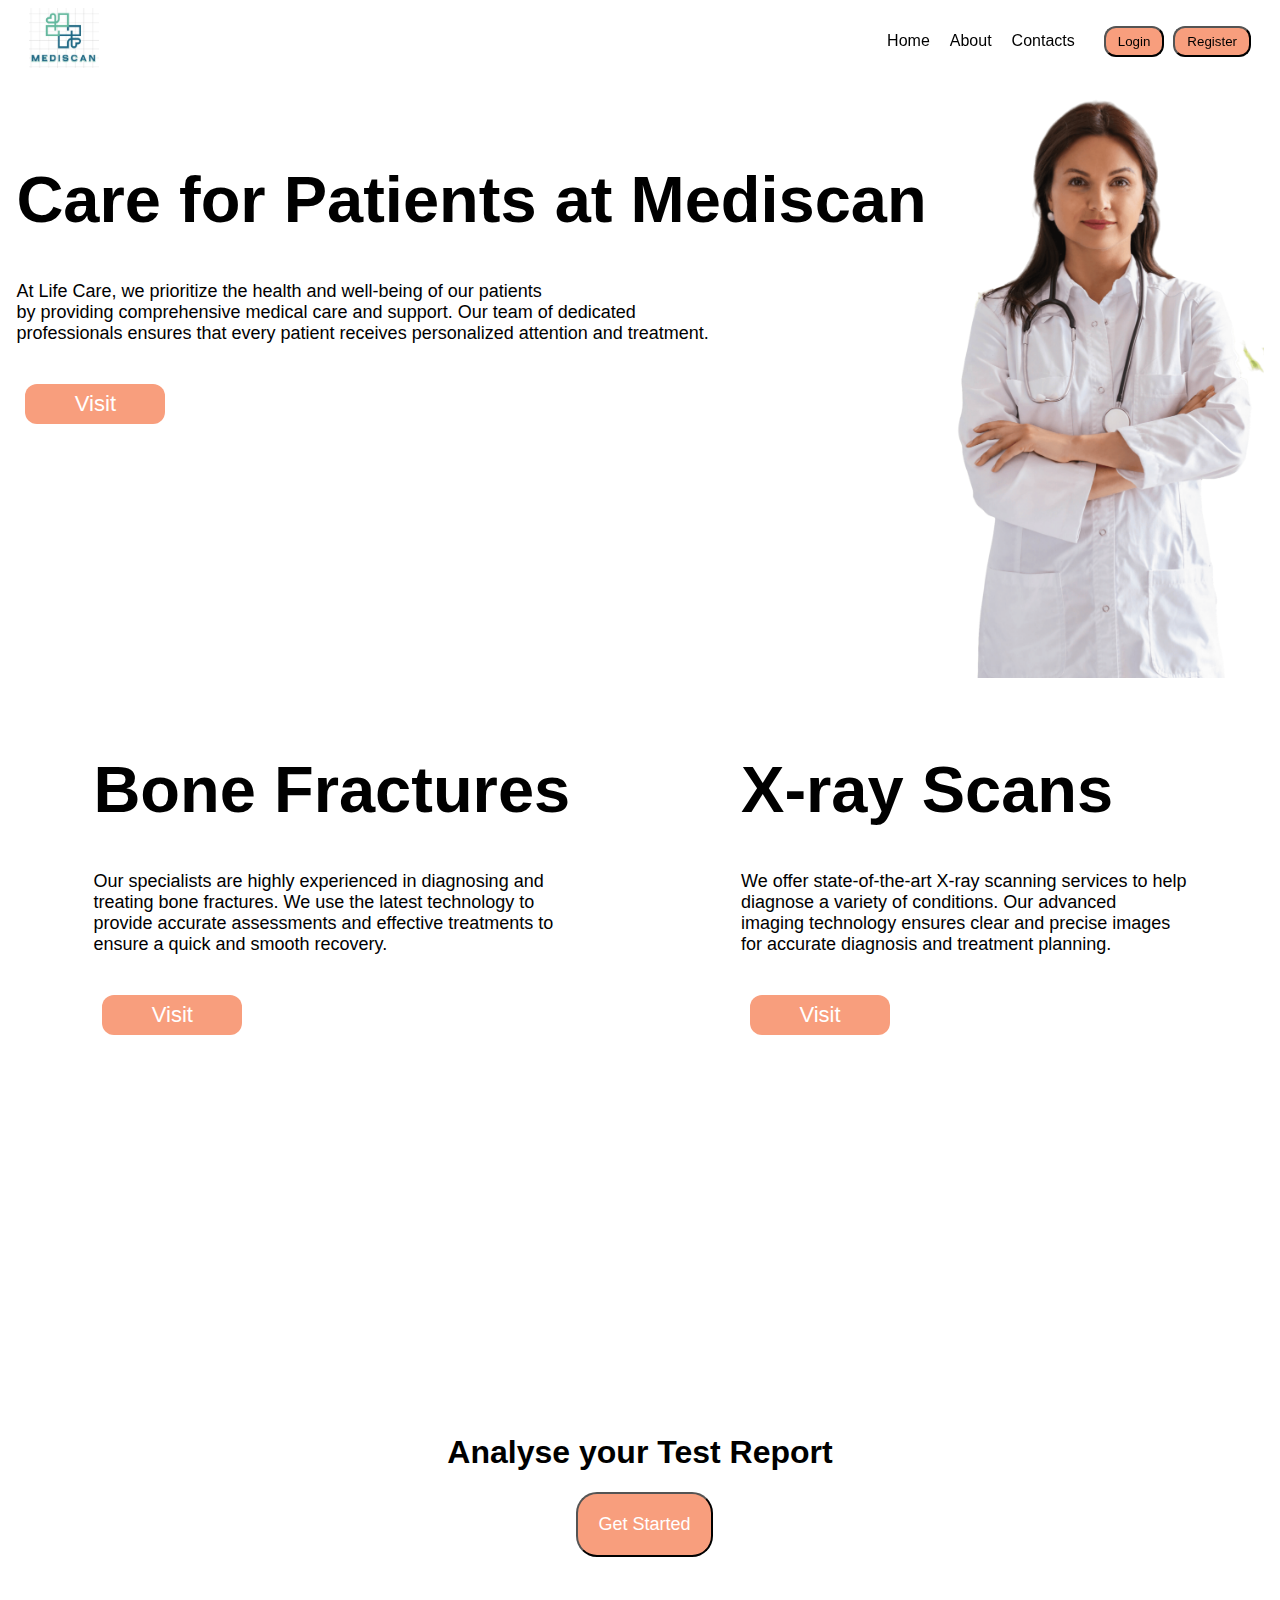
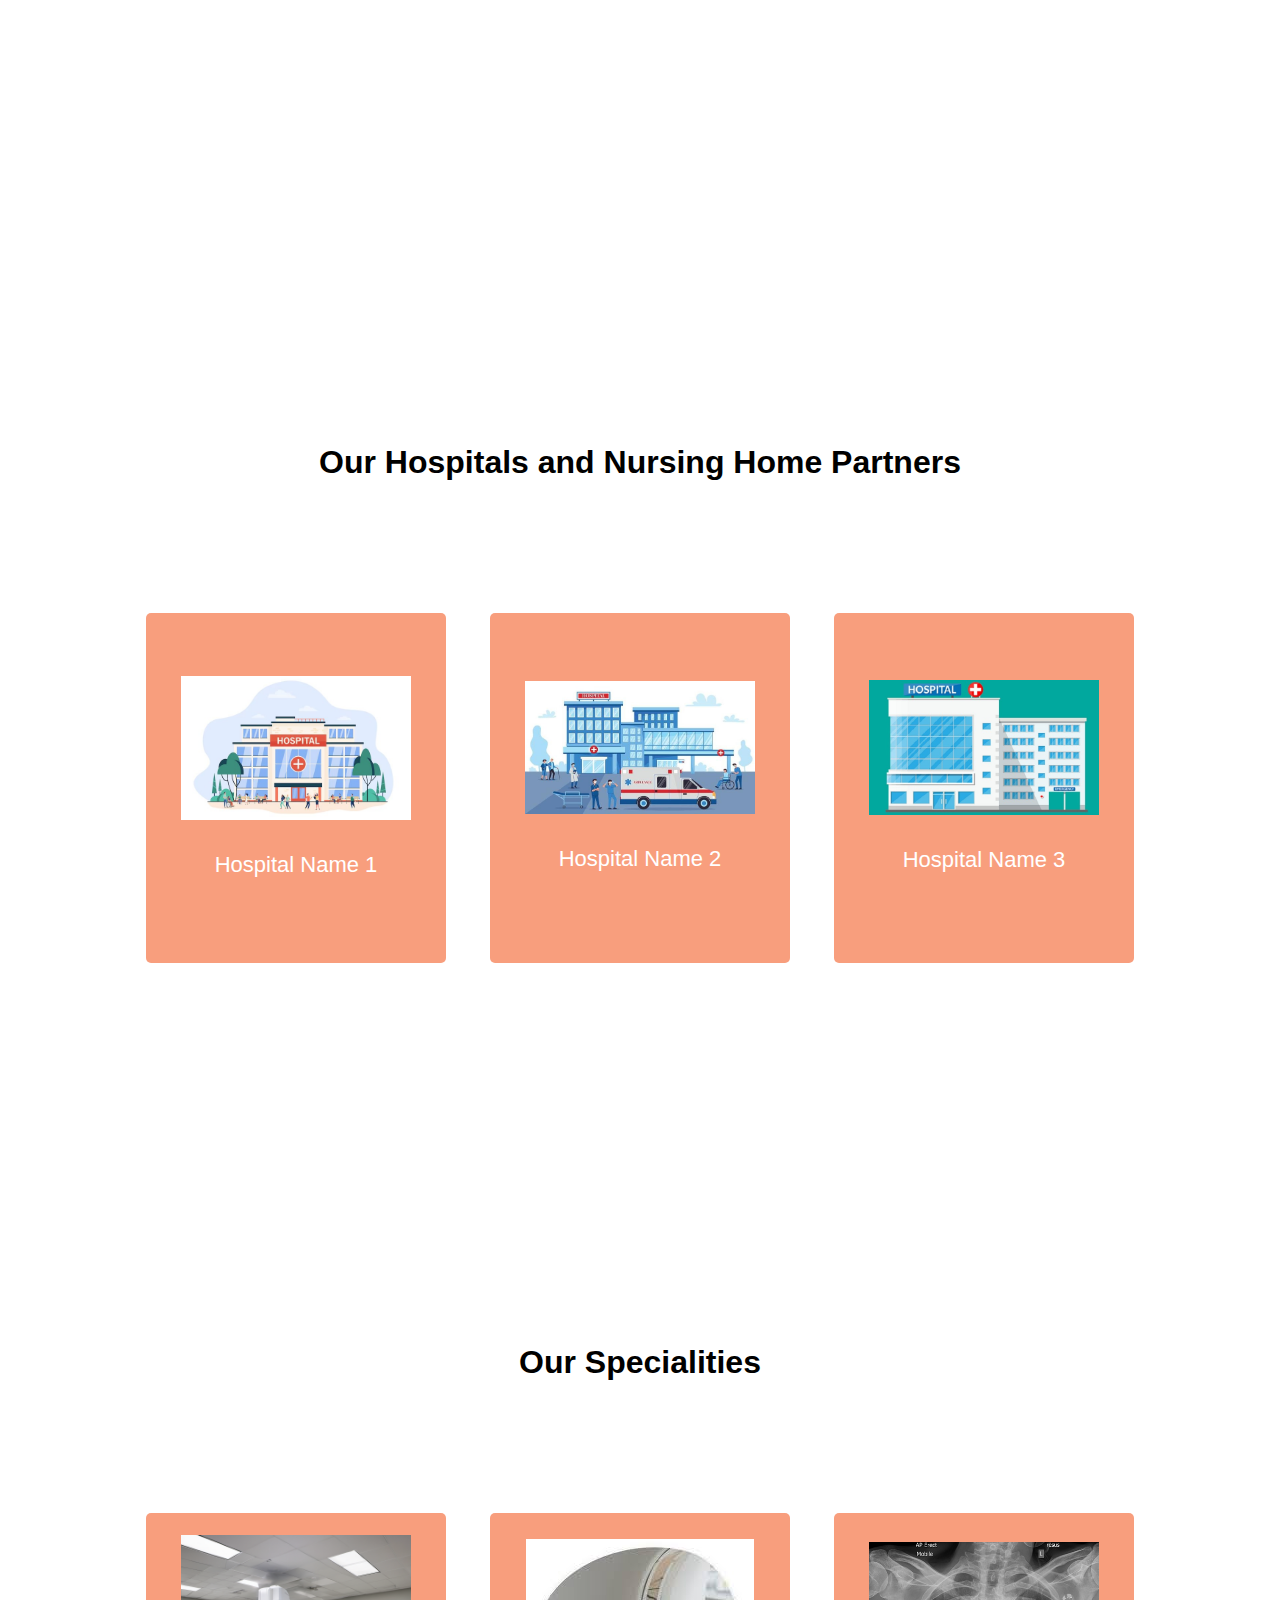
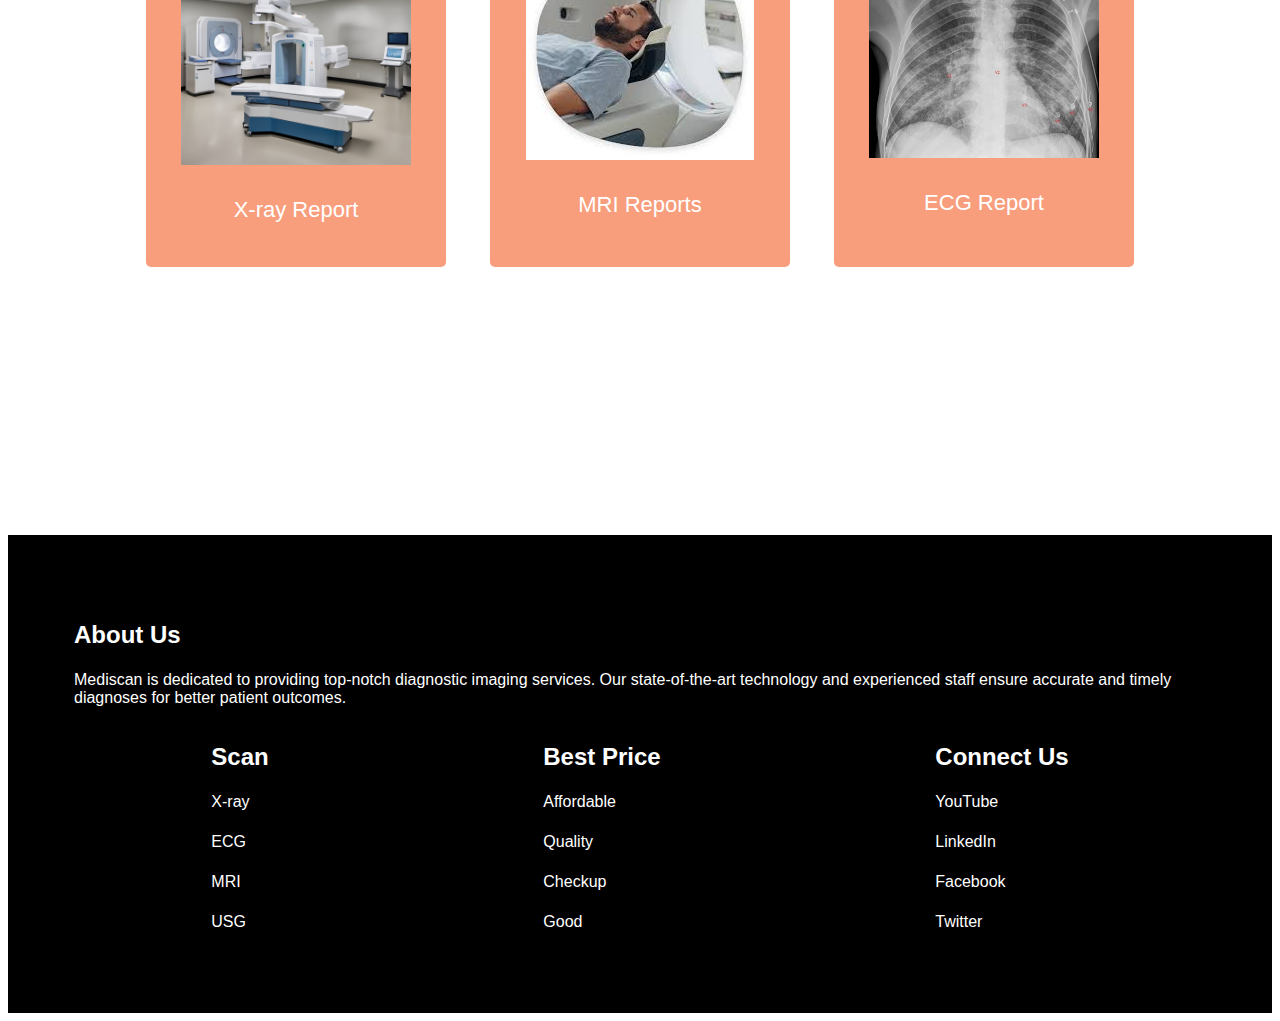
<file: index.html>
<!DOCTYPE html>
<html lang="en">

<head>
    <meta charset="UTF-8">
    <meta name="viewport" content="width=device-width, initial-scale=1.0">
    <title>Mediscan</title>
    <link rel="stylesheet" href="style.css">
    <link rel="icon" href="logo.jpg">
</head>

<body>
    <!-- navbar -->
    <nav>
        <div class="navbar">
            <div class="navdiv">
                <div class="logo">
                    <a href="index.html">
                        <img src="logo.jpg" alt="Mediscan">
                    </a>
                </div>
                <ul>
                    <li><a href="index.html">Home</a></li>
                    <li><a href="#">About</a></li>
                    <li><a href="#footer">Contacts</a></li>
                    <button><a href="login.html">Login</a></button>
                    <button><a href="register.html">Register</a></button>
                </ul>
            </div>
        </div>
    </nav>
    <!-- About section -->
    <div class="main">
        <div class="mainText">
            <h1>Care for Patients at Mediscan</h1>
            <p>At Life Care, we prioritize the health and well-being of our patients <br>
                by providing comprehensive medical care and support. Our team of dedicated <br>
                professionals ensures that every patient receives personalized attention and treatment.</p>
            <button>Visit</button>
        </div>
        <img src="main.png" alt="">
    </div>

    <!-- Section 2 -->
    <div class="main">
        <div class="mainText">
            <h1>Bone Fractures</h1>
            <p>Our specialists are highly experienced in diagnosing and <br>
                treating bone fractures. We use the latest technology to <br>
                provide accurate assessments and effective treatments to <br>
                ensure a quick and smooth recovery.</p>
            <!-- <button>Visit</button> -->
            <a href="http://localhost:8501/">
                <button>Visit</button>
            </a>
        </div>
        <div class="mainText">
            <h1>X-ray Scans</h1>
            <p>We offer state-of-the-art X-ray scanning services to help <br>
                 diagnose a variety of conditions. Our advanced <br>
                 imaging technology ensures clear and precise images <br>
                 for accurate diagnosis and treatment planning.</p>
            <button>Visit</button>
        </div>
    </div>

    <!-- Image container with drag and drop feature -->
    <div class="image-container">

        <div id="fracture-detector">
            <h1>Analyse your Test Report</h1>
            <a href="http://localhost:8501/">
                <button id="big-but">Get Started</button>
            </a>

        </div>
        <!-- <label for="input-file" id="drop-area">
            <input type="file" accept="image/*" id="input-file" hidden>
            <div id="img-view">
                <img src="icon.png" alt="Upload icon">
                <p>Drag and drop your X-ray images here or <br> click to upload</p>
                <span>Upload image from desktop</span>
                <h3>For Preview</h3>
            </div>
        </label> -->
    </div>

    <!-- Our Hospitals and Nursing Home Partners -->
    <div id="speciality">
        <div class="head">
            <h1>Our Hospitals and Nursing Home Partners</h1>
        </div>
        <div class="special">
            <div class="card">
                <img src="Hospital1.jpg" alt="Hospital image">
                <p>Hospital Name 1</p>
            </div>
            <div class="card">
                <img src="Hospital2.jpg" alt="Hospital image">
                <p>Hospital Name 2</p>
            </div>
            <div class="card">
                <img src="Hospital3.jpg" alt="Hospital image">
                <p>Hospital Name 3</p>
            </div>
        </div>
    </div>

    <!-- Our Specialities -->
    <div id="speciality">
        <div class="head">
            <h1>Our Specialities</h1>
        </div>
        <div class="special">
            <div class="card">
                <img src="X-ray.png" alt="X-ray Scan Report">
                <p>X-ray Report</p>
            </div>
            <div class="card">
                <img src="MRI.png" alt="MRI Reports">
                <p>MRI Reports</p>
            </div>
            <div class="card">
                <img src="ECG.png" alt="ECG Report">
                <p>ECG Report</p>
            </div>
        </div>
    </div>

    <!-- Footer -->
    <div class="footer" id="footer">
        <div class="text">
            <h2>About Us</h2>
            <p>Mediscan is dedicated to providing top-notch diagnostic imaging services. Our state-of-the-art technology and experienced staff ensure accurate and timely diagnoses for better patient outcomes.</p>
        </div>
        <div class="text">
            <h2>Scan</h2>
            <p>X-ray</p>
            <p>ECG</p>
            <p>MRI</p>
            <p>USG</p>
        </div>
        <div class="text">
            <h2>Best Price</h2>
            <p>Affordable</p>
            <p>Quality</p>
            <p>Checkup</p>
            <p>Good</p>
        </div>
        <div class="text">
            <h2>Connect Us</h2>
            <p>YouTube</p>
            <p>LinkedIn</p>
            <p>Facebook</p>
            <p>Twitter</p>
        </div>
    </div>

    <script src="script.js"></script>
    <script>
        window.embeddedChatbotConfig = {
        chatbotId: "dnzgb9s7z9DqpcCIpW4LR",
        domain: "www.chatbase.co"
        }
        </script>
        <script
        src="https://www.chatbase.co/embed.min.js"
        chatbotId="dnzgb9s7z9DqpcCIpW4LR"
        domain="www.chatbase.co"
        defer>
        </script>
</body>

</html>
</file>
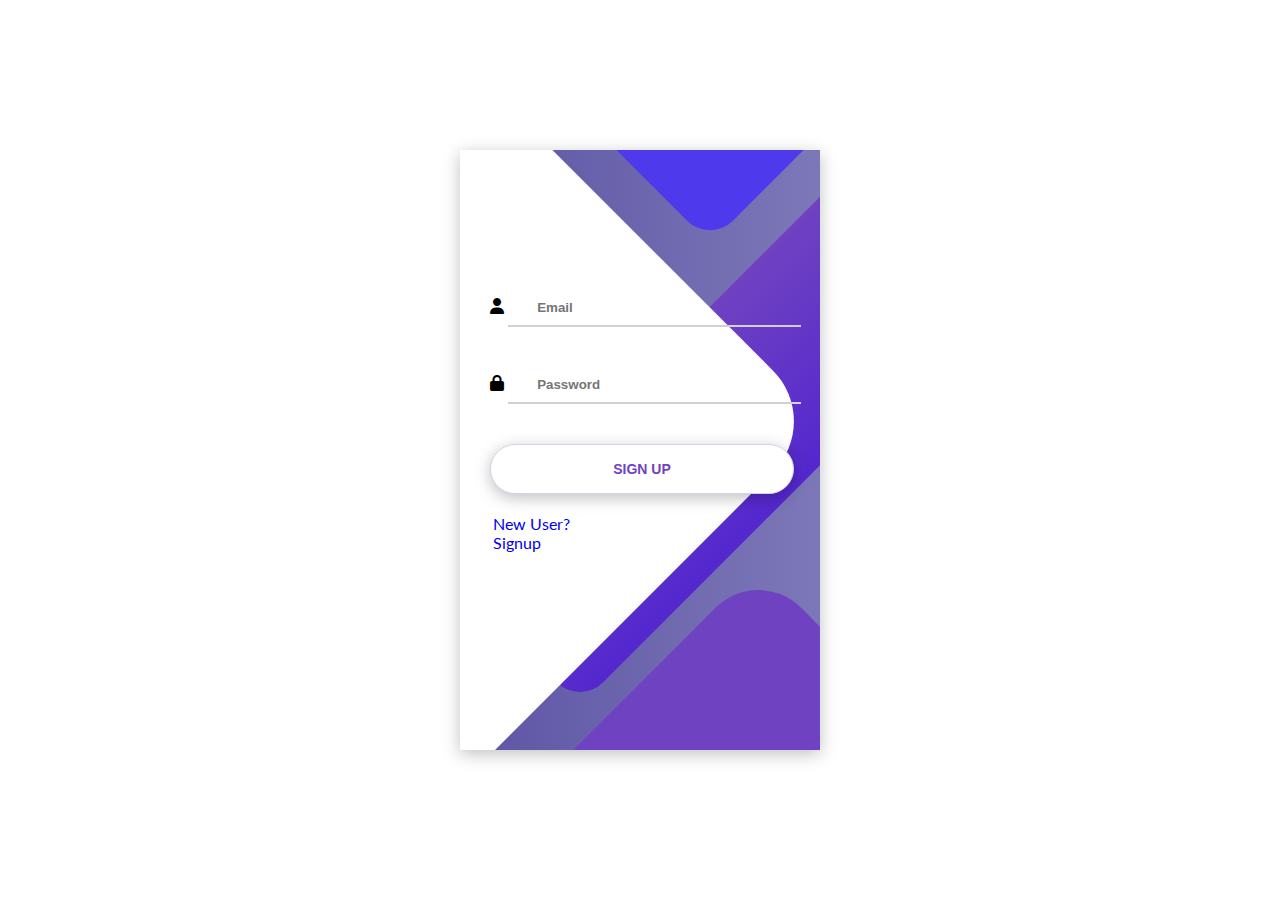
<file: login.html>
<html lang="en">

<head>
    <meta charset="UTF-8">
    <meta http-equiv="X-UA-Compatible" content="IE=edge">
    <meta name="viewport" content="width=device-width, initial-scale=1.0">
    <link rel="stylesheet" href="login.css">
    <link rel="stylesheet" href="https://cdnjs.cloudflare.com/ajax/libs/font-awesome/6.1.1/css/all.min.css">
    <title> Login </title>
    <link rel="icon" href="logo.jpg" type="image/x-icon">
</head>

<body>
    <section class="section signup-section">
        <div class="container-signup-container">
            <div class="signup-container">
                <div class="screen">
                    <div class="screen__content">
                        <form class="signup">
                            <!-- <div class="signup__field">
                        <i class="fa-solid fa-address-card"></i> 
                        <input type="text" class="signup__input-name" placeholder="First Name">
                    </div>
                    <div class="signup__field"> 
                            <i class="fa-solid fa-address-card"></i>  
                            <input type="text" class="signup__input-name" placeholder="Last Name">
                       
                    </div> -->
                            <div class="signup__field">
                                <i class="login__icon fas fa-user"></i>
                                <input type="email" class="signup__input-user" placeholder=" Email">
                            </div>
                            <div class="signup__field">
                                <i class="login__icon fas fa-lock"></i>
                                <input type="password" class="signup__input-user" placeholder=" Password">
                            </div>
                            <div class="button-signup__submit">
                                <input type="submit" class="signup__submit" value="Sign Up">
                            </div>
                            <div class="new-user">


                                <br>
                                <p>New User?</p>
                                <a href="registration.html">Signup</a>
                                <!-- <a href="login.html">Sign Up</a> -->
                            </div>
                            <!-- <button class="button-login__submit">
                        <span class="button__text">Log In Now</span>
                        <i class="button__icon fas fa-chevron-right"></i>
                    </button>				 -->
                        </form>
                        <!-- <div class="social-login">
                    <h3>log in via</h3>
                    <div class="social-icons">
                        <a href="#" class="social-login__icon fab fa-instagram"></a>
                        <a href="#" class="social-login__icon fab fa-facebook"></a>
                        <a href="#" class="social-login__icon fab fa-twitter"></a>
                    </div>
                </div> -->
                    </div>
                    <div class="screen__background">
                        <span class="screen__background__shape screen__background__shape4"></span>
                        <span class="screen__background__shape screen__background__shape3"></span>
                        <span class="screen__background__shape screen__background__shape2"></span>
                        <span class="screen__background__shape screen__background__shape1"></span>
                    </div>
                </div>
            </div>
        </div>
    </section>
</body>

</html>
</file>
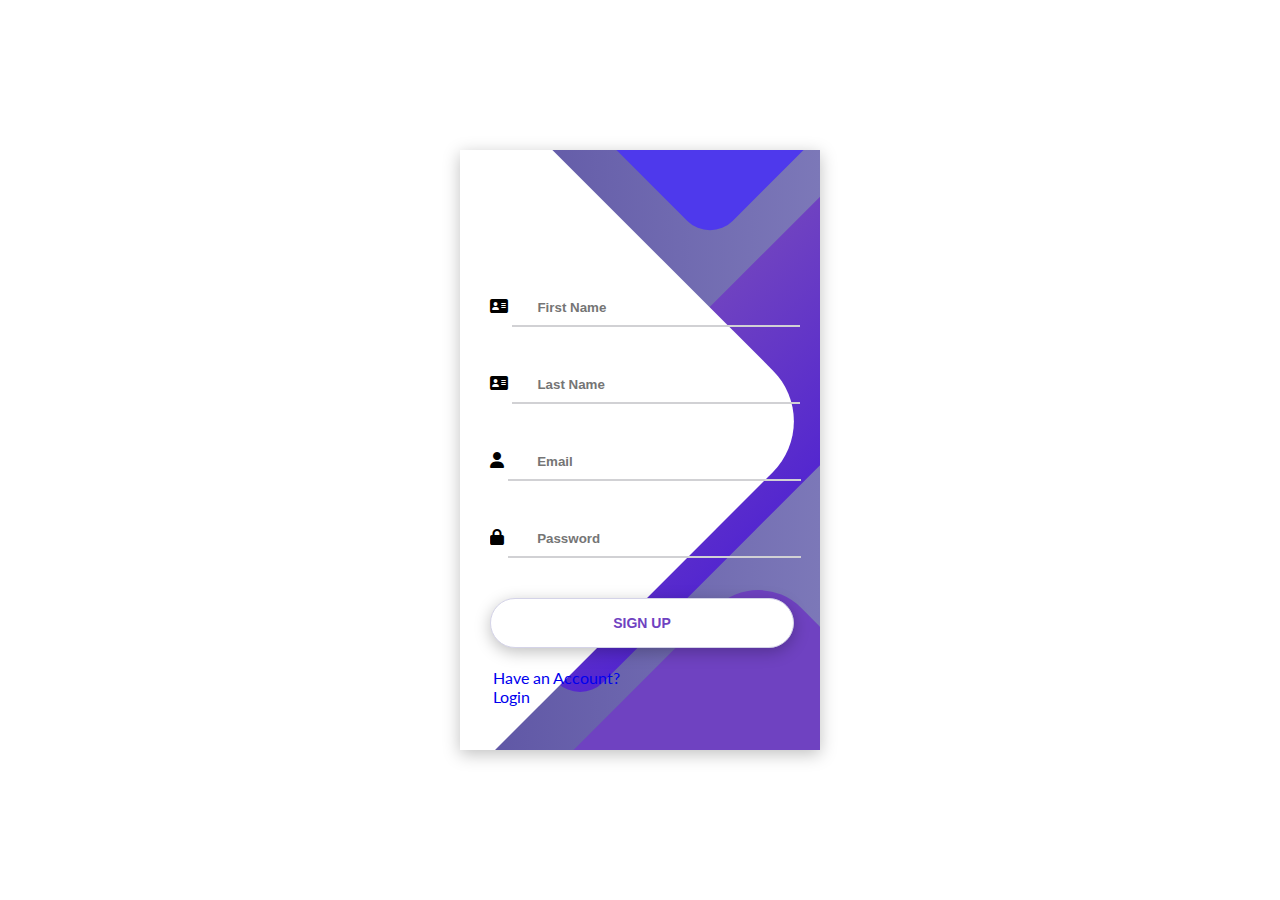
<file: registration.html>
<html lang="en">
<head>
    <meta charset="UTF-8">
    <meta http-equiv="X-UA-Compatible" content="IE=edge">
    <meta name="viewport" content="width=device-width, initial-scale=1.0">
    <link rel="stylesheet" href="registration.css">
    <link rel="stylesheet" href="https://cdnjs.cloudflare.com/ajax/libs/font-awesome/6.1.1/css/all.min.css">
    <title> User SignUp</title>
    <link rel="icon" href="logo.jpg" type="image/x-icon">
</head>
<body>
    <section class="section signup-section">
        <div class="container-signup-container">  
            <div class="signup-container">
        <div class="screen">
            <div class="screen__content">
                <form class="signup">
                    <div class="signup__field">
                        <i class="fa-solid fa-address-card"></i> 
                        <input type="text" class="signup__input-name" placeholder="First Name">
                    </div>
                    <div class="signup__field"> 
                            <i class="fa-solid fa-address-card"></i>  
                            <input type="text" class="signup__input-name" placeholder="Last Name">
                       
                    </div>
                    <div class="signup__field">
                        <i  class="login__icon fas fa-user"></i>
                        <input type="email" class="signup__input-user" placeholder=" Email">
                    </div>
                    <div class="signup__field">
                        <i  class="login__icon fas fa-lock"></i>
                        <input type="password" class="signup__input-user" placeholder=" Password">
                    </div>
                    <div class="button-signup__submit">
                        <input type="submit" class="signup__submit" value="Sign Up">
                    </div>
                    <div class="new-user">
                        
                        
                        <br>
                        <p>Have an Account?</p>
                        <a href="login.html">Login</a>
                        <!-- <a href="login.html">Sign Up</a> -->
                    </div>
                    <!-- <button class="button-login__submit">
                        <span class="button__text">Log In Now</span>
                        <i class="button__icon fas fa-chevron-right"></i>
                    </button>				 -->
                </form>
                <!-- <div class="social-login">
                    <h3>log in via</h3>
                    <div class="social-icons">
                        <a href="#" class="social-login__icon fab fa-instagram"></a>
                        <a href="#" class="social-login__icon fab fa-facebook"></a>
                        <a href="#" class="social-login__icon fab fa-twitter"></a>
                    </div>
                </div> -->
            </div>
            <div class="screen__background">
                <span class="screen__background__shape screen__background__shape4"></span>
                <span class="screen__background__shape screen__background__shape3"></span>		
                <span class="screen__background__shape screen__background__shape2"></span>
                <span class="screen__background__shape screen__background__shape1"></span>
            </div>		
        </div>
            </div>
        </div>  
    </section>   
</body>
</html>
</file>
<file: style.css>
*{
    text-decoration: none;
    /* later entered */
    font-family: 'Calibri', sans-serif;
    box-sizing: border-box;
}

.navbar{
    height: 80px;
    justify-content: space-between;
    align-items: center;
    padding-right: 21px;
    padding-left: 21px;
    /* background-color: White; */
    font-family: 'Calibri', sans-serif;

    /* changes */
    background: rgba(255, 255, 255, .1);
    backdrop-filter: blur(10px);
    border-bottom: 2px solid rgba(255, 255, 255, .2);


}
.sticky {
    position: fixed;
    top: 0;
    width: 100%;
    box-shadow: 0 2px 5px rgba(0,0,0,0.3);
}


.navdiv{
    display: flex;
    justify-content: space-between;
    align-items: center;
}

.navbar a {
    color:black;
}


.navbar ul li a {
    color: black;
}
.logo a{
    color: white;
    font-size: 24px;
    font-weight: bold;
    margin-right: 24px;

}

.navdiv, ul {
    display: flex;
    justify-content: space-between;
    align-items: center;
    list-style: none; /* Remove default list styling */
    
}

ul li {
    margin-right: 20px; /* Add spacing between menu items */
}

ul li:last-child {
    margin-right: 0; /* Remove margin from the last item */
}

button {
    padding: 6px 12px; /* Example button padding */
    margin-left: 9px; /* Spacing between buttons and last menu item */
    border-radius: 12px;
    background-color: #f89e7d;
}


/* drag and drop */
.image-container{
    width: 100%;
    min-height: 100vh;
    background:White ;
    display: flex;
    align-items: center;
    justify-content: center;
}
#drop-area{
    width: 500px;
    height: 300px;
    padding: 30px;
    background: #fff;
    text-align: center;
    border-radius: 21px;
}

#img-view{
    width: 100%;
    height: 100%;
    border-radius: 21px;
    border: 2px dashed #bbb5ff;
    background: #f7f8ff ;
    background-position: center;
    background-size: cover;
    
}
#img-view img{

    width: 100px;
    margin-top: 24px;

}


#img-view span{
    display:block;
    font-size: 12px;
    /* color: # */
}

/* about section 1*/

/* .about{
    width: 100%;
    min-height: 100vh;
    background:White ;
    display: flex;
    align-items: center;
    justify-content: center;
} */

/* about section 2*/
.main{
    display: flex;
    justify-content: space-around;
    /* margin-top: 88px; */
    background:White ;
}
.main img{
    width: 320px;
}
.mainText{
    margin-top: 52px;
}
.main h1{
    font-size: 65px;
    margin-top: 22px;
}
.main p{
    font-size: 18px;
    margin-top: 22px;
}
.main button{
    font-size:22px;
    margin-top: 22px;
    width: 140px;
    height: 40px;
    /* background-color: White; */
    border: none;
    color: white;
}
.main button:hover{
    background-color: rgb(157, 4, 245);
    cursor: pointer;
}


/* for specialization */


#speciality{
    width: 100%;
    min-height: 100vh;
    background:White ;
}
/* #speciality{
    width: 100%;
    min-height: 100vh;
    background: linear-gradient(#e7baff, #c2b6d9);
    border: 5px solid White; 
    padding: 20px; 
    box-sizing: border-box; 
} */

.special{
    display: flex;
    flex-wrap: wrap;
    justify-content: center;
    padding-bottom: 21px;
}

.card p{
    font-size: 22px;
    margin-top: 22px;
}
.head{
    text-align: center;
    padding: 88px;
    /* color: white; */
    /* background: White; */
}

.special .card{
    width: 300px; /* Adjust width if necessary */
    min-height: 350px; /* Set a minimum height to ensure enough space for content */
    padding: 22px;
    text-align: center;
    background-color: #f89e7d;
    /* background-color: ; */
    border-radius: 5px;
    margin-inline: 22px;
    color: white;
    margin-top: 22px;
    display: flex;
    flex-direction: column;
    justify-content: center; /* Adjust this to flex-start if you want content to align to the top */
    align-items: center;
    overflow: hidden;
}

.special .card img {
    max-width: 90%;
    height: auto;
    margin-bottom: 10px; /* Adjust or increase if more space is needed between the image and the text */
}

/* for uniform color */


/* footer */
.footer{
    display: flex;
    flex-wrap: wrap;
    justify-content: space-around;
    background-color: black;
    color: white;
    padding: 66px;
    /* margin-top: 66px; */
}
.text p{
    margin-top: 22px;
}
 

/* logo  */
.logo {
    color: #fff;
    font-size: 25px;
    font-weight: 600;
    cursor: default;
}

/* Adjustments for logo image if used */
.logo img {
    height: 60px;
    width: auto;
}

#big-but {
    padding: 20px 20px;
    border-radius: 21px;
    background-color: #f89e7d;
    color: white;
    font-size: 18px;
    cursor: pointer;
}


.a {
    color: blue;
    text-decoration: none;
}

.image-container div {
    display: flex; 
    flex-direction: column;
    justify-content: center;
    align-items: center;
}
</file>
<file: login.css>
/* @import url('https://fonts.googleapis.com/css?family=Raleway:400,700');

* {
	box-sizing: border-box;
	margin: 0;
	padding: 0;	
	font-family: Raleway, sans-serif;
} */
@import url('https://fonts.googleapis.com/css2?family=Playfair+Display:wght@700&family=Roboto&display=swap');
@import url('https://fonts.googleapis.com/css2?family=Lato:ital,wght@1,900&display=swap');

* {
  margin: 0;
  padding: 0;
  font-family: var(--ff-regular);
  outline: none;

}

:root {
  --clr-main-bg: #fff;
  --clr-text: #000;
  --clr-medium-light: #686868;
  --clr-accent-light: #9900f8;
  --clr-accent: #7d00c9;
  --clr-underline: #83a4ff;
  --clr-box-shadow: rgba(0, 0, 0, 0.25);

  --ff-header: 'Playfair Display', serif;
  --ff-regular :'Roboto ', sans-serif;

  --fs-hero-header:48px;
  --fs-header: 42px;
  --fs-sub-header:22px;
  --fs-para:18px;
  --fs-regular: 14px;
  --fs-icon:36px;
  --fs-small-icon:24px;

  --fw-200: 200;
  --fw-light: 300;
  --fw-regular: 400;
  --fw-bold: 700;
  --fw-bolder:900;

  --gen-padding: 24px 40px;

  --gen-transition: 0.2s ease-in-out;
}

.container-signup-container {
	/* background: linear-gradient(90deg, #dcdcdc,#ffffff); */
	align-content: center;
	background-repeat: no-repeat;
	background-color: #fff;		
}

.signup-container {
	display: flex;
	align-items: center;
	justify-content: center;
	/* min-height: 100%; */
	height: 100vh;
	overflow-y: hidden;
	box-shadow: 0px 4px 16px rgba(0, 0, 0, 0.25);
    
}

.screen {		
	background: linear-gradient(90deg, #5D54A4, #7C78B8);		
	position: relative;	
	height: 600px;
	width: 360px;	
	box-shadow: 0px 4px 16px rgba(0, 0, 0, 0.25);
}

.screen__content {
	z-index: 1;
	position: relative;	
	height: 100%;
	border-radius: 20px;
}

.screen__background {		
	position: absolute;
	top: 0;
	left: 0;
	right: 0;
	bottom: 0;
	z-index: 0;
	-webkit-clip-path: inset(0 0 0 0);
	clip-path: inset(0 0 0 0);	
}

.screen__background__shape {
	transform: rotate(45deg);
	position: absolute;
}

.screen__background__shape1 {
	height: 620px;
	width: 652px;
	background: #FFF;	
	top: -50px;
	right: 120px;	
	border-radius: 0 72px 0 0;
}

.screen__background__shape2 {
	height: 220px;
	width: 220px;
	background: #4e39ec;	
	top: -172px;
	right: 0;	
	border-radius: 32px;
}

.screen__background__shape3 {
	height: 600px;
	width: 190px;
	background: linear-gradient(270deg, #5427cf, #6f42c1);
	top: -24px;
	right: 0;	
	border-radius: 32px;
}

.screen__background__shape4 {
	height: 450px;
	width: 200px;
	background: #6f42c1;	
	top: 420px;
	right: 50px;	
	border-radius: 60px;
}

.signup {
	width: 320px;
	padding: 30px;
	padding-top: 120px;
}

.signup__field {
	padding: 20px 0px;	
	position: relative;
	
}

.signup__icon {
	position: absolute;
	top: 30px;
	color: #7875B5;
}

.signup__input-name {
	border: none;
	border-bottom: 2px solid #D1D1D4;
	background: none;
	padding: 10px;
	padding-left: 25px;
	font-weight: 700;
	width: 90%;
	transition: .2s;
}
.signup__input-user {
	border: none;
	border-bottom: 2px solid #D1D1D4;
	background: none;
	padding: 10px;
	padding-left: 25px;
	font-weight: 700;
	width: 91.5%;
	transition: .2s;
}

.signup__input:active,
.signup__input:focus,
.signup__input:hover {
	outline: none;
	border-bottom-color: #6A679E;
}

.signup__submit {
	background: #fff;
	font-size: 14px;
	/* margin-top: 30px; */
	margin-top: 20px;
	padding: 16px 20px;
	border-radius: 26px;
	border: 1px solid #D4D3E8;
	text-transform: uppercase;
	font-weight: 700;
	display: flex;
	align-items: center;
	width: 95%;
	color: #6f42c1;
	box-shadow: 0px 4px 16px rgba(0, 0, 0, 0.25);
	cursor: pointer;
	transition: .2s;
	justify-content: center;
}

.signup__submit:active,
.signup__submit:focus,
.signup__submit:hover {
	border-color: #6A679E;
	outline: none;
}

.button__icon {
	font-size: 24px;
	margin-left: auto;
	color: #7875B5;
}

.button-signup__submit{
	/* padding: 2px; */
	border-radius: 10px;
	/* margin-top: 10px; */
}
.fa-user:before{
	width: 18px;
}
.new-user{
    padding-top: 2px;
    text-decoration: solid;
	padding-left: 1%;
}

.new-user a,p{
	text-decoration: none;
	font-family: 'Lato', sans-serif;
	color: #0000EE;
}
</file>
<file: registration.css>
/* @import url('https://fonts.googleapis.com/css?family=Raleway:400,700');

* {
	box-sizing: border-box;
	margin: 0;
	padding: 0;	
	font-family: Raleway, sans-serif;
} */
@import url('https://fonts.googleapis.com/css2?family=Playfair+Display:wght@700&family=Roboto&display=swap');
@import url('https://fonts.googleapis.com/css2?family=Lato:ital,wght@1,900&display=swap');

* {
  margin: 0;
  padding: 0;
  font-family: var(--ff-regular);
  outline: none;

}

:root {
  --clr-main-bg: #fff;
  --clr-text: #000;
  --clr-medium-light: #686868;
  --clr-accent-light: #9900f8;
  --clr-accent: #7d00c9;
  --clr-underline: #83a4ff;
  --clr-box-shadow: rgba(0, 0, 0, 0.25);

  --ff-header: 'Playfair Display', serif;
  --ff-regular :'Roboto ', sans-serif;

  --fs-hero-header:48px;
  --fs-header: 42px;
  --fs-sub-header:22px;
  --fs-para:18px;
  --fs-regular: 14px;
  --fs-icon:36px;
  --fs-small-icon:24px;

  --fw-200: 200;
  --fw-light: 300;
  --fw-regular: 400;
  --fw-bold: 700;
  --fw-bolder:900;

  --gen-padding: 24px 40px;

  --gen-transition: 0.2s ease-in-out;
}

.container-signup-container {
	/* background: linear-gradient(90deg, #dcdcdc,#ffffff); */
	align-content: center;
	background-repeat: no-repeat;
	background-color: #fff;		
}

.signup-container {
	display: flex;
	align-items: center;
	justify-content: center;
	/* min-height: 100%; */
	height: 100vh;
	overflow-y: hidden;
	box-shadow: 0px 4px 16px rgba(0, 0, 0, 0.25);
    
}

.screen {		
	background: linear-gradient(90deg, #5D54A4, #7C78B8);		
	position: relative;	
	height: 600px;
	width: 360px;	
	box-shadow: 0px 4px 16px rgba(0, 0, 0, 0.25);
}

.screen__content {
	z-index: 1;
	position: relative;	
	height: 100%;
	border-radius: 20px;
}

.screen__background {		
	position: absolute;
	top: 0;
	left: 0;
	right: 0;
	bottom: 0;
	z-index: 0;
	-webkit-clip-path: inset(0 0 0 0);
	clip-path: inset(0 0 0 0);	
}

.screen__background__shape {
	transform: rotate(45deg);
	position: absolute;
}

.screen__background__shape1 {
	height: 620px;
	width: 652px;
	background: #FFF;	
	top: -50px;
	right: 120px;	
	border-radius: 0 72px 0 0;
}

.screen__background__shape2 {
	height: 220px;
	width: 220px;
	background: #4e39ec;	
	top: -172px;
	right: 0;	
	border-radius: 32px;
}

.screen__background__shape3 {
	height: 600px;
	width: 190px;
	background: linear-gradient(270deg, #5427cf, #6f42c1);
	top: -24px;
	right: 0;	
	border-radius: 32px;
}

.screen__background__shape4 {
	height: 450px;
	width: 200px;
	background: #6f42c1;	
	top: 420px;
	right: 50px;	
	border-radius: 60px;
}

.signup {
	width: 320px;
	padding: 30px;
	padding-top: 120px;
}

.signup__field {
	padding: 20px 0px;	
	position: relative;
	
}

.signup__icon {
	position: absolute;
	top: 30px;
	color: #7875B5;
}

.signup__input-name {
	border: none;
	border-bottom: 2px solid #D1D1D4;
	background: none;
	padding: 10px;
	padding-left: 25px;
	font-weight: 700;
	width: 90%;
	transition: .2s;
}
.signup__input-user {
	border: none;
	border-bottom: 2px solid #D1D1D4;
	background: none;
	padding: 10px;
	padding-left: 25px;
	font-weight: 700;
	width: 91.5%;
	transition: .2s;
}

.signup__input:active,
.signup__input:focus,
.signup__input:hover {
	outline: none;
	border-bottom-color: #6A679E;
}

.signup__submit {
	background: #fff;
	font-size: 14px;
	/* margin-top: 30px; */
	margin-top: 20px;
	padding: 16px 20px;
	border-radius: 26px;
	border: 1px solid #D4D3E8;
	text-transform: uppercase;
	font-weight: 700;
	display: flex;
	align-items: center;
	width: 95%;
	color: #6f42c1;
	box-shadow: 0px 4px 16px rgba(0, 0, 0, 0.25);
	cursor: pointer;
	transition: .2s;
	justify-content: center;
}

.signup__submit:active,
.signup__submit:focus,
.signup__submit:hover {
	border-color: #6A679E;
	outline: none;
}

.button__icon {
	font-size: 24px;
	margin-left: auto;
	color: #7875B5;
}

.button-signup__submit{
	/* padding: 2px; */
	border-radius: 10px;
	/* margin-top: 10px; */
}
.fa-user:before{
	width: 18px;
}
.new-user{
    padding-top: 2px;
    text-decoration: solid;
	padding-left: 1%;
}

.new-user a,p{
	text-decoration: none;
	font-family: 'Lato', sans-serif;
	color: #0000EE;
}
</file>
